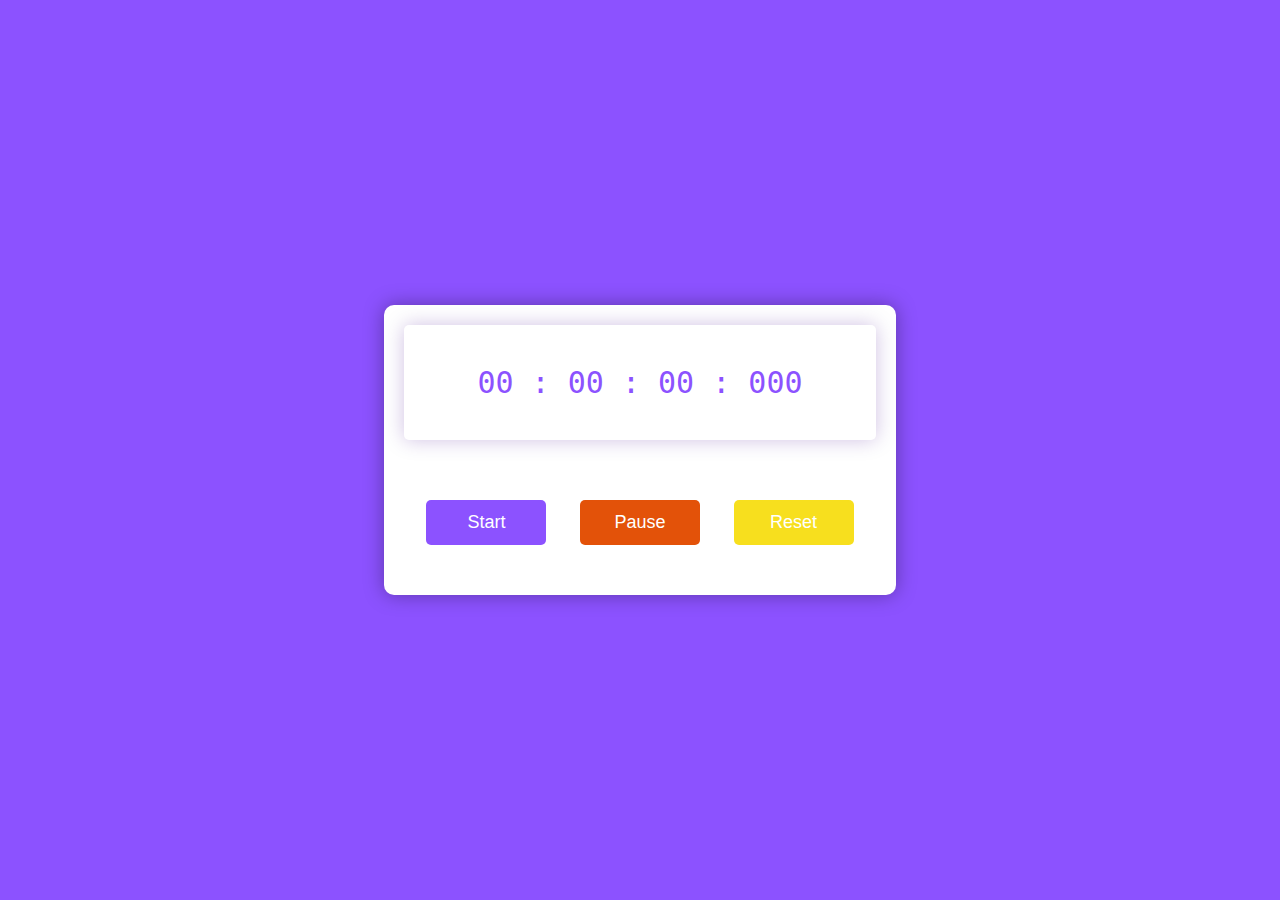
<file: Stopwatch-Project-main/index.html>
<!DOCTYPE html>
<html lang="en">
<head>
    <meta charset="UTF-8">
    <meta http-equiv="X-UA-Compatible" content="IE=edge">
    <meta name="viewport" content="width=device-width, initial-scale=1.0">
    <title>Stopwatch</title>
    <link rel="stylesheet" href="style.css">
</head>
<body>
    <div class="container">
        <div class="timer-display">
            00 : 00 : 00 : 000
        </div>
        <div class="buttons">
            <button id="start-timer">Start</button>
            <button id="pause-timer">Pause</button>
            <button id="reset-timer">Reset</button>
        </div>
    </div>

    <script src="script.js"></script>
</body>
</html>
</file>
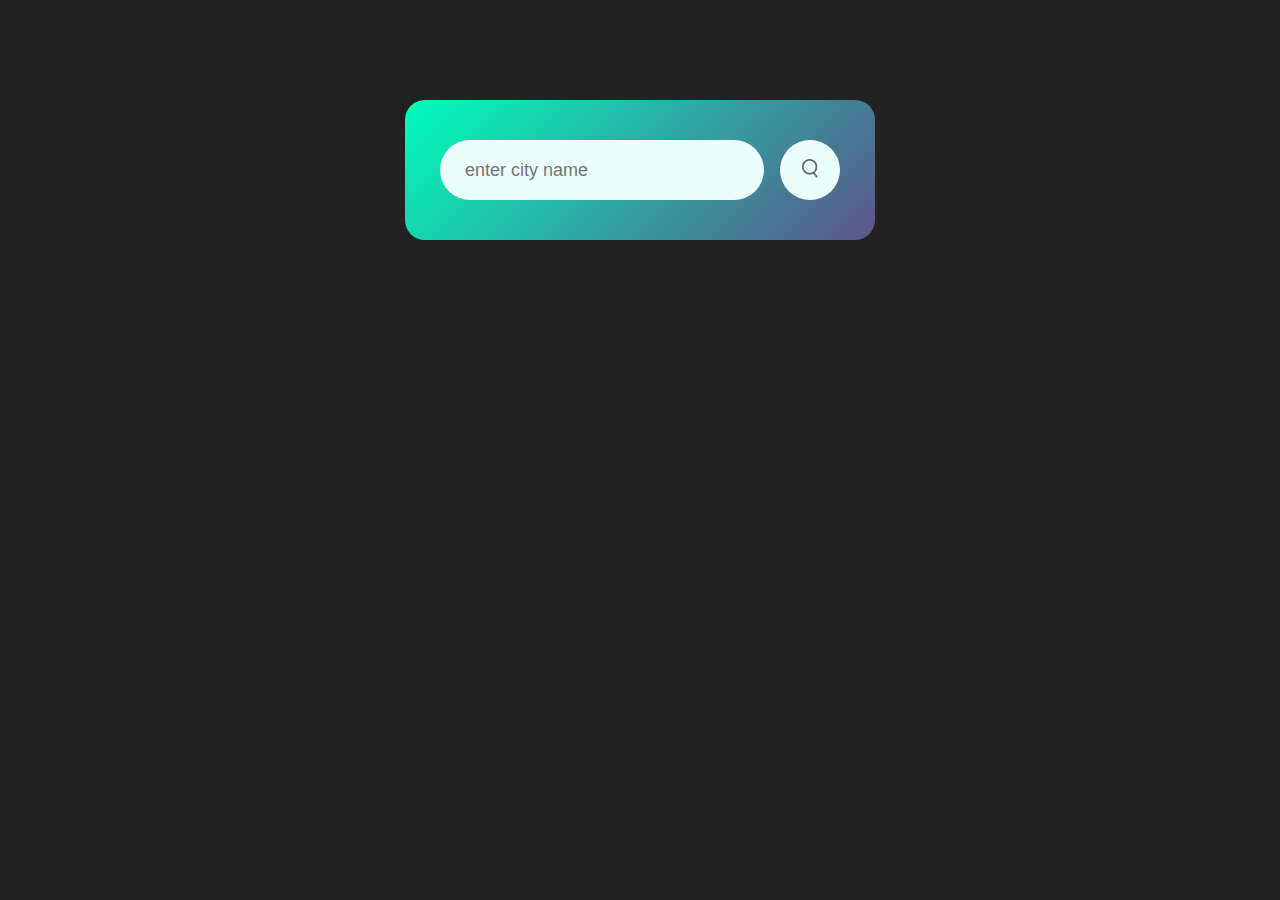
<file: weather app/index.html>
<!DOCTYPE html>
<html lang="en">
<head>
    <meta charset="UTF-8">
    <meta name="viewport" content="width=device-width, initial-scale=1.0">
    <title>Weather App</title>
    <link rel="stylesheet" href="styles.css">
</head>
<body>
    <div class="card">
        <div class="search">
            <input type="text" placeholder="enter city name" spellcheck="false">
            <button><img src="images/search.png" ></button>
        </div>
        <div class="error">
            <p>Invalid city name</p>
        </div>
        <div class="weather">
            <img src="images/rain.png" class="weather-icon">
            <h1 class="temp">24°C</h1>
            <h2 class="city">New York</h2>
            <div class="details">
                <div class="col">
                    <img src="images/humidity.png">
                    <div>
                        <p class="humidity">50%</p>
                        <p>Humidity</p>
                    </div>
                </div>
                <div class="col">
                    <img src="images/wind.png">
                    <div>
                        <p class="wind">15 km/h</p>
                        <p>Wind Speed</p>
                    </div>
                </div>
            </div>

        </div>
    </div>


    <script>    

        const apiKey = "0b7b94971fa480fdaeba0e03cab2b63a";
        const apiUrl = "https://api.openweathermap.org/data/2.5/weather?units=metric&q=";

        const searchBox = document.querySelector(".search input");
        const searchBtn = document.querySelector(".search button");
        const weatherIcon = document.querySelector(".weather-icon");

        async function checkWeather(city){
            const response = await fetch(apiUrl + city + `&appid=${apiKey}`);

        if(response.status == 404){
            document.querySelector(".error").style.display = "block";
            document.querySelector(".weather").style.display = "none";
        }else{
            var data = await response.json();

            document.querySelector(".city").innerHTML = data.name;
            document.querySelector(".temp").innerHTML = Math.round(data.main.temp)  + "°C";
            document.querySelector(".humidity").innerHTML = data.main.humidity + "%";
            document.querySelector(".wind").innerHTML = data.wind.speed + " km/h";

            if(data.weather[0].main == "Clouds"){
                weatherIcon.src = "images/clouds.png";
            }
            else if(data.weather[0].main == "Clear"){
                weatherIcon.src = "images/clear.png";
            }
            else if(data.weather[0].main == "Rain"){
                weatherIcon.src = "images/rain.png";
            }
            else if(data.weather[0].main == "Drizzle"){
                weatherIcon.src = "images/drizzle.png";
            }
            else if(data.weather[0].main == "Mist"){
                weatherIcon.src = "images/mist.png";
            }
            else if(data.weather[0].main == "Snow"){
                weatherIcon.src = "images/snow.png";
            }
            document.querySelector(".weather").style.display = "block";
            document.querySelector(".error").style.display = "none";

        }



        }

        searchBtn.addEventListener("click", ()=>{
            checkWeather(searchBox.value);
        })
    

         
        
    </script>
</body>
</html>
</file>
<file: Stopwatch-Project-main/style.css>
*,
*:before,
*:after {
    padding: 0;
    margin: 0;
    box-sizing: border-box;
}

body {
    background: #8c52ff;
}

.container {
    background-color: #fff;
    width: 40%;
    min-width: 500px;
    position: absolute;
    transform: translate(-50%, -50%);
    top: 50%;
    left: 50%;
    padding: 20px 0;
    padding-bottom: 50px;
    border-radius: 10px;
    box-shadow: 0 0 20px rgba(0, 0, 0, 0.338);
}

.timer-display {
    position: relative;
    width: 92%;
    background: #fff;
    left: 4%;
    font-family: 'Roboto mono', monospace;
    color: #8c52ff;
    font-size: 30px;
    padding: 40px;
    display: flex;
    align-items: center;
    justify-content: space-around;
    border-radius: 5px;
    box-shadow: 0 0 20px rgba(65, 5, 145, 0.25);
}

.buttons {
    width: 90%;
    margin: 60px auto 0 auto;
    display: flex;
    justify-content: space-around;
}

.buttons button {
    width: 120px;
    height: 45px;
    background-color: #8c52ff;
    color: #fff;
    border: none;
    font-family: 'Poppins', sans-serif;
    font-size: 18px;
    border-radius: 5px;
    cursor: pointer;
    outline: none;
}

.buttons button:nth-last-child(2) {
    background-color: #e35209;
}

.buttons button:nth-last-child(1) {
    background-color: #f7df1e;
}

.buttons button:hover {
    box-shadow: 0 0 20px rgba(0, 0, 0, 0.25);
}
</file>
<file: weather app/styles.css>
*{
    margin: 0;
    padding: 0;
    font-family: 'poppins', sans-serif;
    box-sizing: border-box;
}   
body{
    background-color: #222;

}
.card{
    width: 90%;
    max-width: 470px;
    background: linear-gradient(135deg, #00feba, #5b548a);
    color: #fff;
    margin: 100px auto 0;
    border-radius: 20px;
    padding: 40px 35px;
    text-align: center;
}
.search{
    width: 100%;
    display: flex;
    align-items: center;
    justify-content: space-between;
}
.search input{
    border: 0;
    outline: 0;
    background: #ebfffc;
    color: #555;
    padding: 10px 25px;
    height: 60px;
    border-radius: 30px;
    flex: 1;
    margin-right: 16px;
    font-size: 18px;
}
.search button{
    border: 0;
    outline: 0;
    background: #ebfffc;
    border-radius: 50%;
    width: 60px;
    height: 60px;
    cursor: pointer;   
}
.search button img{
    width: 16px;

}
.weather-icon{
    width: 170px;
    margin-top: 30px;
}
.weather h1{
    font-size: 80px;
    font-weight: 500;
}
.weather h2{
    font-size: 45px;
    font-weight: 400;
    margin-top: -10px;
}
.details{
    display: flex;
    align-items: center;
    justify-content: space-between;
    padding: 0 20px;
    margin-top: 50px;
}
.col{
    display: flex;
    align-items: center;
    text-align: left;
}
.col img{
    width: 40px;
    margin-right: 10px;
}
.humidity, .wind{
     font-size: 28px;
     margin-top: -6px;

}
.weather{
    display: none;
}
.error{
    text-align: left;
    margin-left: 10px;
    font-size: 14px;
    margin-top: 10px;
    display: none   ;
}
</file>
